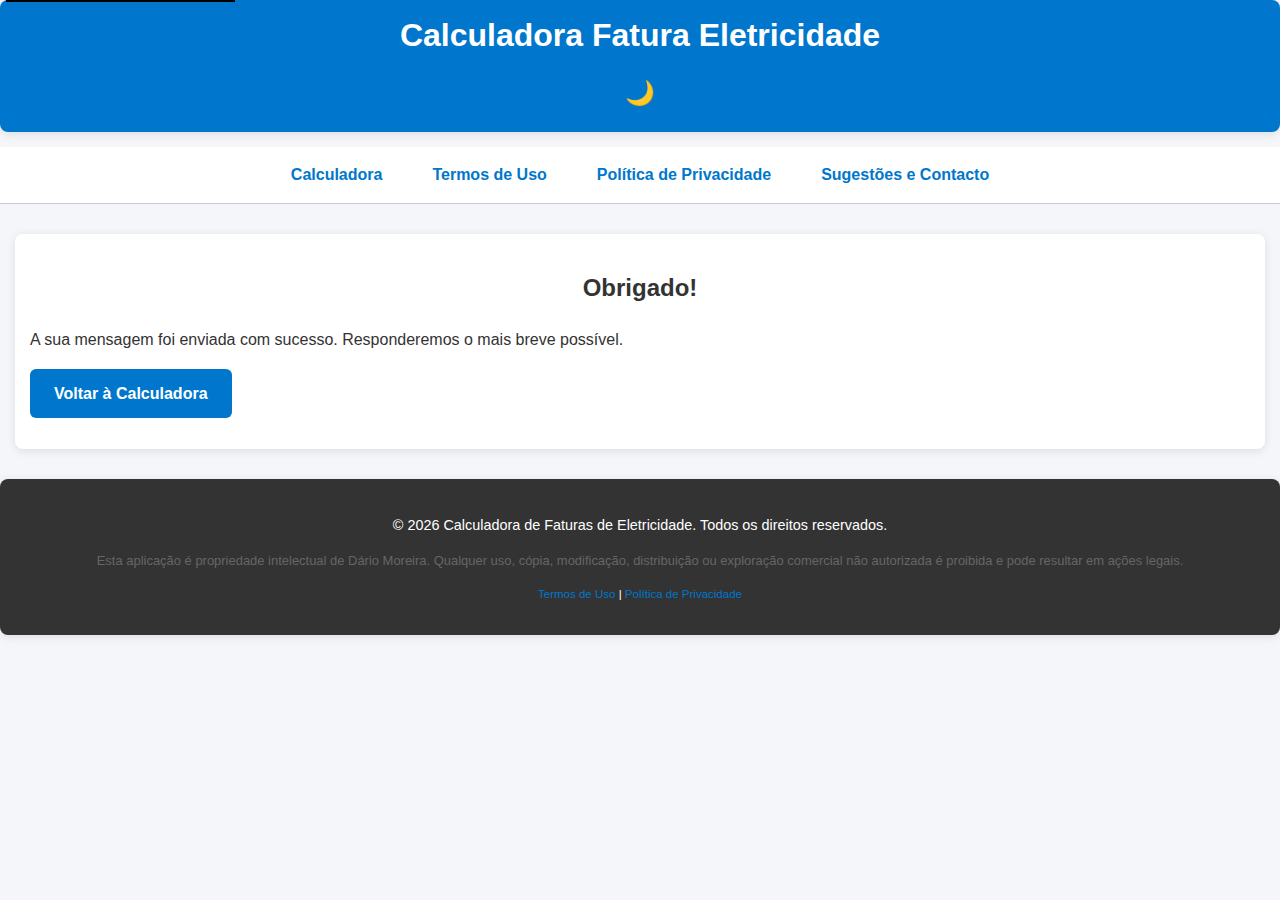
<file: obrigado.html>
<!DOCTYPE html>
<!-- Copyright (c) 2026 Dário Moreira. All rights reserved. -->
<html class="no-js" lang="pt">

<head>
    <meta charset="UTF-8">
    <title>Obrigado - Calculadora de Faturas de Eletricidade</title>
    <meta http-equiv="X-UA-Compatible" content="IE=edge">
    <script>document.documentElement.className = document.documentElement.className.replace('no-js', 'js');</script>
    <link rel="icon" type="image/svg+xml" href="img/favicon.svg">
    <meta name="description" content="Página de agradecimento após envio de sugestões ou contacto.">
    <meta name="author" content="Dário Moreira">
    <meta name="copyright" content="© 2026 Dário Moreira. Todos os direitos reservados.">
    <meta name="robots" content="noindex, nofollow">
    <meta name="viewport" content="width=device-width, initial-scale=1">
    <link rel="stylesheet" href="css/style.css">
</head>

<body>

    <a href="#main" class="skip-link">Saltar para conteúdo principal</a>

    <header class="header-card">
        <h1>Calculadora Fatura Eletricidade</h1>
        <button id="themeToggle" aria-label="Alternar entre modo claro e escuro" title="Alternar tema">🌙</button>
    </header>

    <nav class="nav-bar">
        <a href="index.html">Calculadora</a>
        <a href="termos.html">Termos de Uso</a>
        <a href="privacidade.html">Política de Privacidade</a>
        <a href="sugestoes.html">Sugestões e Contacto</a>
    </nav>

    <main id="main" role="main" class="container">

        <div class="layout-wrapper">

            <div class="main-content">

                <div class="input-card">
                    <h2>Obrigado!</h2>
                    <p>A sua mensagem foi enviada com sucesso. Responderemos o mais breve possível.</p>
                    <p><a href="index.html" class="button-link">Voltar à Calculadora</a></p>
                </div>

            </div>

        </div>

    </main>

    <footer class="footer-card">
        <div style="text-align: center; margin-bottom: 10px;">
            <p>&copy; 2026 Calculadora de Faturas de Eletricidade. Todos os direitos reservados.</p>
            <p style="font-size: 0.9em; margin-top: 5px; color: var(--text-secondary);">
                Esta aplicação é propriedade intelectual de Dário Moreira. Qualquer uso, cópia, modificação,
                distribuição ou exploração comercial não autorizada é proibida e pode resultar em ações legais.
            </p>
            <p style="font-size: 0.8em; margin-top: 5px;">
                <a href="termos.html" style="color: var(--primary); text-decoration: none;">Termos de Uso</a> |
                <a href="privacidade.html" style="color: var(--primary); text-decoration: none;">Política de Privacidade</a>
            </p>
        </div>
    </footer>

    <script src="js/script.js"></script>

</body>

</html>
</file>
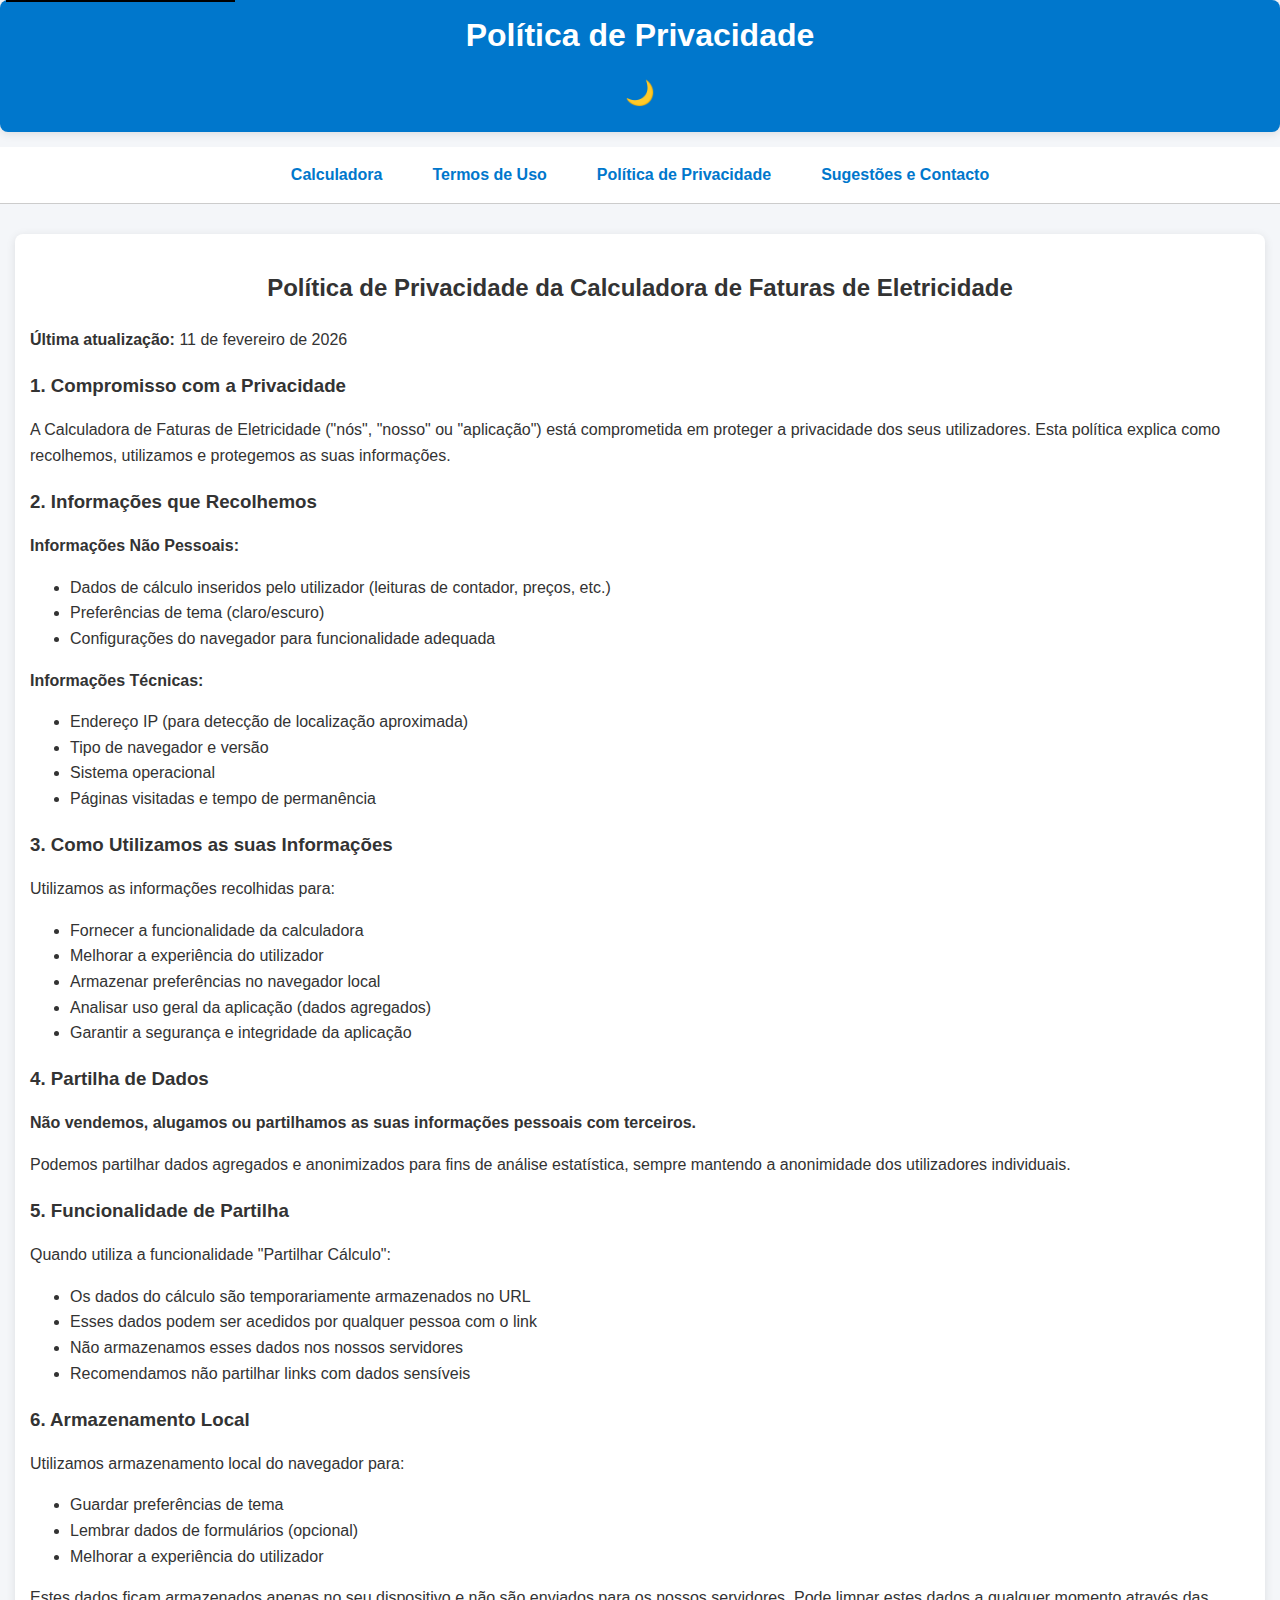
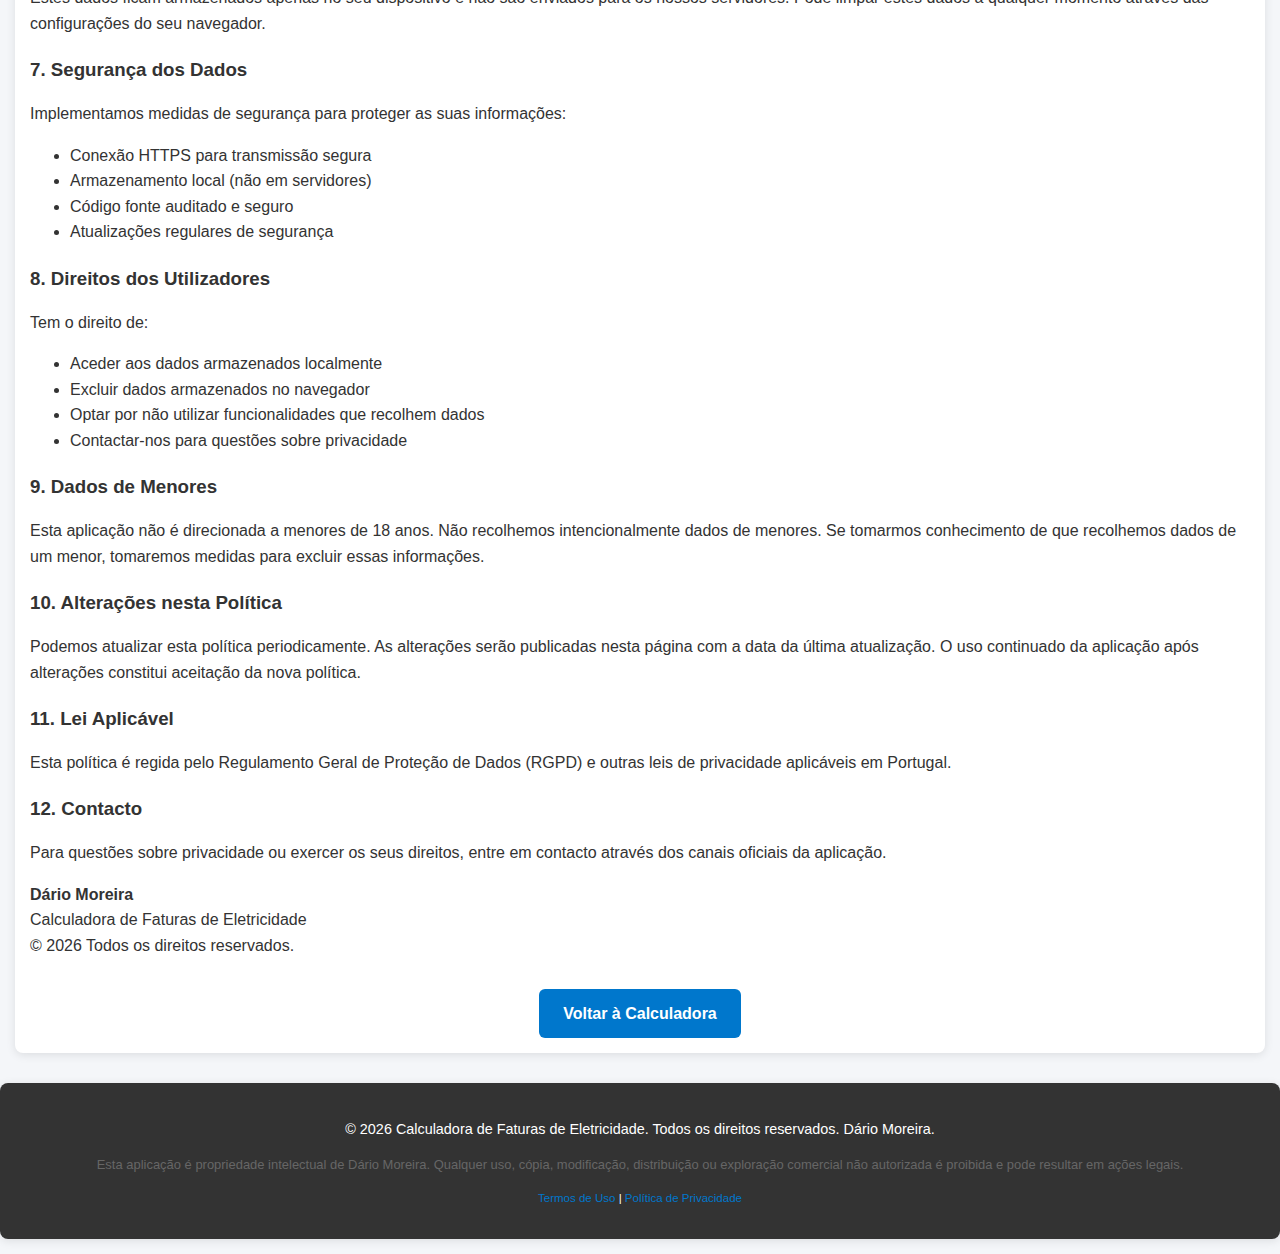
<file: privacidade.html>
<!DOCTYPE html>
<!-- Copyright (c) 2026 Dário Moreira. All rights reserved. -->
<html class="no-js" lang="pt">

<head>
    <meta charset="UTF-8">
    <title>Política de Privacidade - Calculadora de Faturas de Eletricidade</title>
    <meta http-equiv="X-UA-Compatible" content="IE=edge">
    <script>document.documentElement.className = document.documentElement.className.replace('no-js', 'js');</script>
    <link rel="icon" type="image/svg+xml" href="img/favicon.svg">
    <meta name="description" content="Política de privacidade da Calculadora de Faturas de Eletricidade.">
    <meta name="author" content="Dário Moreira">
    <meta name="copyright" content="© 2026 Dário Moreira. Todos os direitos reservados.">
    <meta name="robots" content="index, follow">
    <meta name="viewport" content="width=device-width, initial-scale=1">
    <link rel="stylesheet" href="css/style.css">
</head>

<body>

    <a href="#main" class="skip-link">Saltar para conteúdo principal</a>

    <header class="header-card">
        <h1>Política de Privacidade</h1>
        <button id="themeToggle" aria-label="Alternar entre modo claro e escuro" title="Alternar tema">🌙</button>
    </header>

    <nav class="nav-bar">
        <a href="index.html">Calculadora</a>
        <a href="termos.html">Termos de Uso</a>
        <a href="privacidade.html">Política de Privacidade</a>
        <a href="sugestoes.html">Sugestões e Contacto</a>
    </nav>

    <main id="main" role="main" class="container">

        <div class="layout-wrapper">

            <div class="main-content">

                <div class="input-card">
                    <h2>Política de Privacidade da Calculadora de Faturas de Eletricidade</h2>

                    <p><strong>Última atualização:</strong> 11 de fevereiro de 2026</p>

                    <h3>1. Compromisso com a Privacidade</h3>
                    <p>A Calculadora de Faturas de Eletricidade ("nós", "nosso" ou "aplicação") está comprometida em proteger a privacidade dos seus utilizadores. Esta política explica como recolhemos, utilizamos e protegemos as suas informações.</p>

                    <h3>2. Informações que Recolhemos</h3>
                    <p><strong>Informações Não Pessoais:</strong></p>
                    <ul>
                        <li>Dados de cálculo inseridos pelo utilizador (leituras de contador, preços, etc.)</li>
                        <li>Preferências de tema (claro/escuro)</li>
                        <li>Configurações do navegador para funcionalidade adequada</li>
                    </ul>

                    <p><strong>Informações Técnicas:</strong></p>
                    <ul>
                        <li>Endereço IP (para detecção de localização aproximada)</li>
                        <li>Tipo de navegador e versão</li>
                        <li>Sistema operacional</li>
                        <li>Páginas visitadas e tempo de permanência</li>
                    </ul>

                    <h3>3. Como Utilizamos as suas Informações</h3>
                    <p>Utilizamos as informações recolhidas para:</p>
                    <ul>
                        <li>Fornecer a funcionalidade da calculadora</li>
                        <li>Melhorar a experiência do utilizador</li>
                        <li>Armazenar preferências no navegador local</li>
                        <li>Analisar uso geral da aplicação (dados agregados)</li>
                        <li>Garantir a segurança e integridade da aplicação</li>
                    </ul>

                    <h3>4. Partilha de Dados</h3>
                    <p><strong>Não vendemos, alugamos ou partilhamos as suas informações pessoais com terceiros.</strong></p>
                    <p>Podemos partilhar dados agregados e anonimizados para fins de análise estatística, sempre mantendo a anonimidade dos utilizadores individuais.</p>

                    <h3>5. Funcionalidade de Partilha</h3>
                    <p>Quando utiliza a funcionalidade "Partilhar Cálculo":</p>
                    <ul>
                        <li>Os dados do cálculo são temporariamente armazenados no URL</li>
                        <li>Esses dados podem ser acedidos por qualquer pessoa com o link</li>
                        <li>Não armazenamos esses dados nos nossos servidores</li>
                        <li>Recomendamos não partilhar links com dados sensíveis</li>
                    </ul>

                    <h3>6. Armazenamento Local</h3>
                    <p>Utilizamos armazenamento local do navegador para:</p>
                    <ul>
                        <li>Guardar preferências de tema</li>
                        <li>Lembrar dados de formulários (opcional)</li>
                        <li>Melhorar a experiência do utilizador</li>
                    </ul>
                    <p>Estes dados ficam armazenados apenas no seu dispositivo e não são enviados para os nossos servidores. Pode limpar estes dados a qualquer momento através das configurações do seu navegador.</p>

                    <h3>7. Segurança dos Dados</h3>
                    <p>Implementamos medidas de segurança para proteger as suas informações:</p>
                    <ul>
                        <li>Conexão HTTPS para transmissão segura</li>
                        <li>Armazenamento local (não em servidores)</li>
                        <li>Código fonte auditado e seguro</li>
                        <li>Atualizações regulares de segurança</li>
                    </ul>

                    <h3>8. Direitos dos Utilizadores</h3>
                    <p>Tem o direito de:</p>
                    <ul>
                        <li>Aceder aos dados armazenados localmente</li>
                        <li>Excluir dados armazenados no navegador</li>
                        <li>Optar por não utilizar funcionalidades que recolhem dados</li>
                        <li>Contactar-nos para questões sobre privacidade</li>
                    </ul>

                    <h3>9. Dados de Menores</h3>
                    <p>Esta aplicação não é direcionada a menores de 18 anos. Não recolhemos intencionalmente dados de menores. Se tomarmos conhecimento de que recolhemos dados de um menor, tomaremos medidas para excluir essas informações.</p>

                    <h3>10. Alterações nesta Política</h3>
                    <p>Podemos atualizar esta política periodicamente. As alterações serão publicadas nesta página com a data da última atualização. O uso continuado da aplicação após alterações constitui aceitação da nova política.</p>

                    <h3>11. Lei Aplicável</h3>
                    <p>Esta política é regida pelo Regulamento Geral de Proteção de Dados (RGPD) e outras leis de privacidade aplicáveis em Portugal.</p>

                    <h3>12. Contacto</h3>
                    <p>Para questões sobre privacidade ou exercer os seus direitos, entre em contacto através dos canais oficiais da aplicação.</p>

                    <p><strong>Dário Moreira</strong><br>
                    Calculadora de Faturas de Eletricidade<br>
                    © 2026 Todos os direitos reservados.</p>

                    <div style="text-align: center; margin-top: 30px;">
                        <a href="index.html" class="button-link">Voltar à Calculadora</a>
                    </div>
                </div>

            </div>

        </div>

    </main>

    <footer class="footer-card">
        <div style="text-align: center; margin-bottom: 10px;">
            <p>&copy; 2026 Calculadora de Faturas de Eletricidade. Todos os direitos reservados. Dário Moreira.</p>
            <p style="font-size: 0.9em; margin-top: 5px; color: var(--text-secondary);">
                Esta aplicação é propriedade intelectual de Dário Moreira. Qualquer uso, cópia, modificação, distribuição ou exploração comercial não autorizada é proibida e pode resultar em ações legais.
            </p>
            <p style="font-size: 0.8em; margin-top: 5px;">
                <a href="termos.html" style="color: var(--primary); text-decoration: none;">Termos de Uso</a> |
                <a href="privacidade.html" style="color: var(--primary); text-decoration: none;">Política de Privacidade</a>
            </p>
        </div>
    </footer>

    <script src="js/script.js"></script>

</body>

</html>
</file>
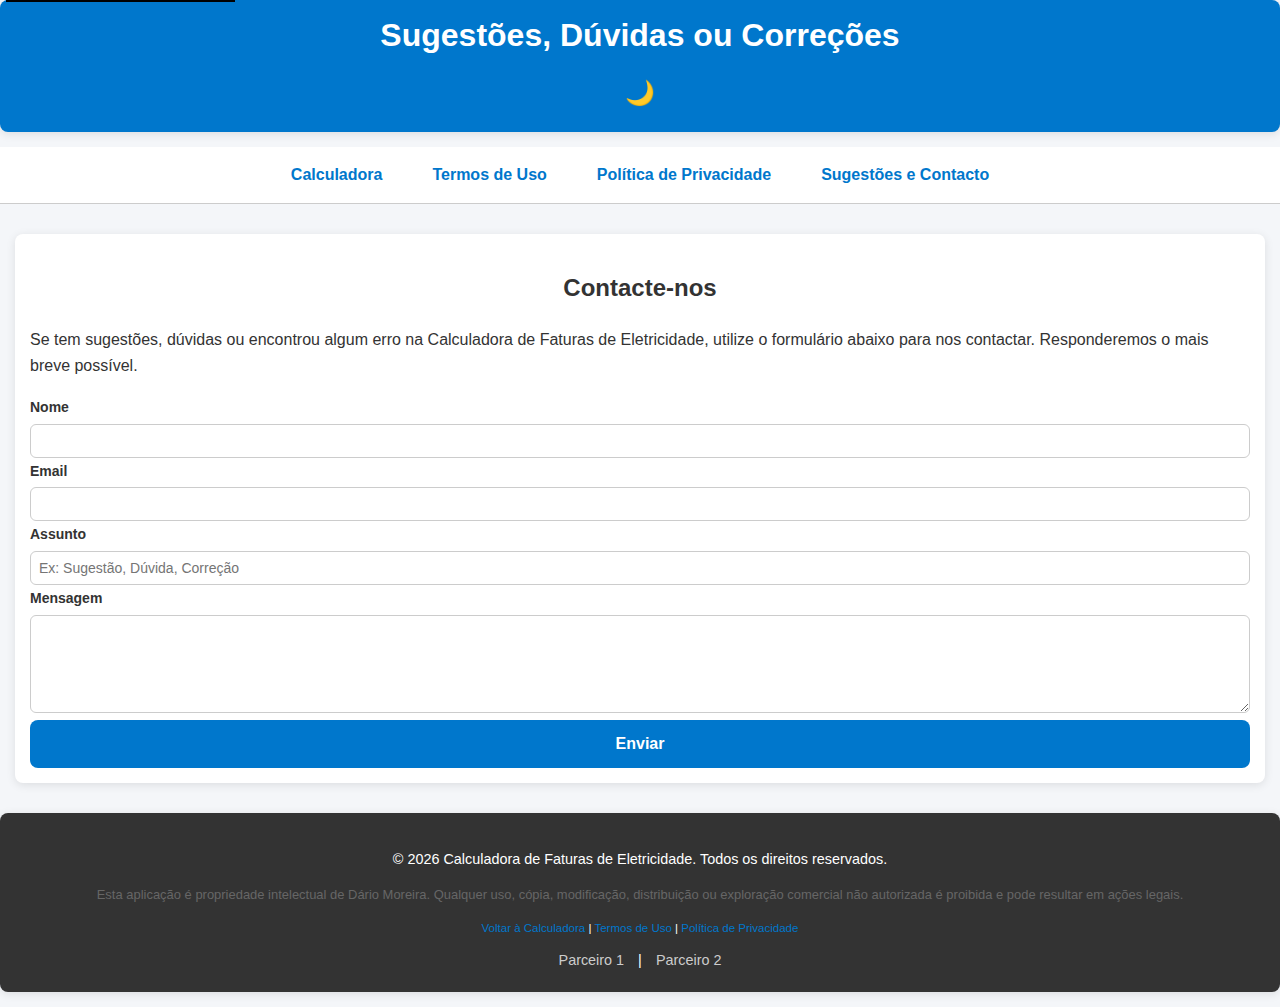
<file: sugestoes.html>
<!DOCTYPE html>
<!-- Copyright (c) 2026 Dário Moreira. All rights reserved. -->
<html class="no-js" lang="pt">

<head>
    <meta charset="UTF-8">
    <title>Sugestões, Dúvidas ou Correções - Calculadora de Faturas de Eletricidade</title>
    <meta http-equiv="X-UA-Compatible" content="IE=edge">
    <script>document.documentElement.className = document.documentElement.className.replace('no-js', 'js');</script>
    <link rel="icon" type="image/svg+xml" href="img/favicon.svg">
    <meta name="description" content="Página de contacto para sugestões, dúvidas ou correções da Calculadora de Faturas de Eletricidade.">
    <meta name="author" content="Dário Moreira">
    <meta name="copyright" content="© 2026 Dário Moreira. Todos os direitos reservados.">
    <meta name="robots" content="index, follow">
    <meta name="viewport" content="width=device-width, initial-scale=1">
    <link rel="stylesheet" href="css/style.css">
</head>

<body>

    <a href="#main" class="skip-link">Saltar para conteúdo principal</a>

    <header class="header-card">
        <h1>Sugestões, Dúvidas ou Correções</h1>
        <button id="themeToggle" aria-label="Alternar entre modo claro e escuro" title="Alternar tema">🌙</button>
    </header>

    <nav class="nav-bar">
        <a href="index.html">Calculadora</a>
        <a href="termos.html">Termos de Uso</a>
        <a href="privacidade.html">Política de Privacidade</a>
        <a href="sugestoes.html">Sugestões e Contacto</a>
    </nav>

    <main id="main" role="main" class="container">

        <div class="layout-wrapper">

            <div class="main-content">

                <div class="input-card">
                    <h2>Contacte-nos</h2>
                    <p>Se tem sugestões, dúvidas ou encontrou algum erro na Calculadora de Faturas de Eletricidade, utilize o formulário abaixo para nos contactar. Responderemos o mais breve possível.</p>

                    <form action="https://formspree.io/f/mdalavqp" method="POST" onsubmit="submitForm(event)">
                        <div class="form-group">
                            <label for="name">Nome</label>
                            <input type="text" id="name" name="name" required>
                        </div>
                        <div class="form-group">
                            <label for="email">Email</label>
                            <input type="email" id="email" name="email" required>
                        </div>
                        <div class="form-group">
                            <label for="subject">Assunto</label>
                            <input type="text" id="subject" name="subject" placeholder="Ex: Sugestão, Dúvida, Correção" required>
                        </div>
                        <div class="form-group">
                            <label for="message">Mensagem</label>
                            <textarea id="message" name="message" rows="5" required></textarea>
                        </div>
                        <button type="submit" class="btn">Enviar</button>
                    </form>
                </div>

            </div>

        </div>

    </main>

    <footer class="footer-card">
        <div style="text-align: center; margin-bottom: 10px;">
            <p>&copy; 2026 Calculadora de Faturas de Eletricidade. Todos os direitos reservados.</p>
            <p style="font-size: 0.9em; margin-top: 5px; color: var(--text-secondary);">
                Esta aplicação é propriedade intelectual de Dário Moreira. Qualquer uso, cópia, modificação,
                distribuição ou exploração comercial não autorizada é proibida e pode resultar em ações legais.
            </p>
            <p style="font-size: 0.8em; margin-top: 5px;">
                <a href="index.html" style="color: var(--primary); text-decoration: none;">Voltar à Calculadora</a> |
                <a href="termos.html" style="color: var(--primary); text-decoration: none;">Termos de Uso</a> |
                <a href="privacidade.html" style="color: var(--primary); text-decoration: none;">Política de Privacidade</a>
            </p>
        </div>
        <div class="footer-ads">
            <a href="#" target="_blank">Parceiro 1</a> | <a href="#" target="_blank">Parceiro 2</a>
        </div>
    </footer>

    <script src="js/script.js"></script>

</body>

</html>
</file>
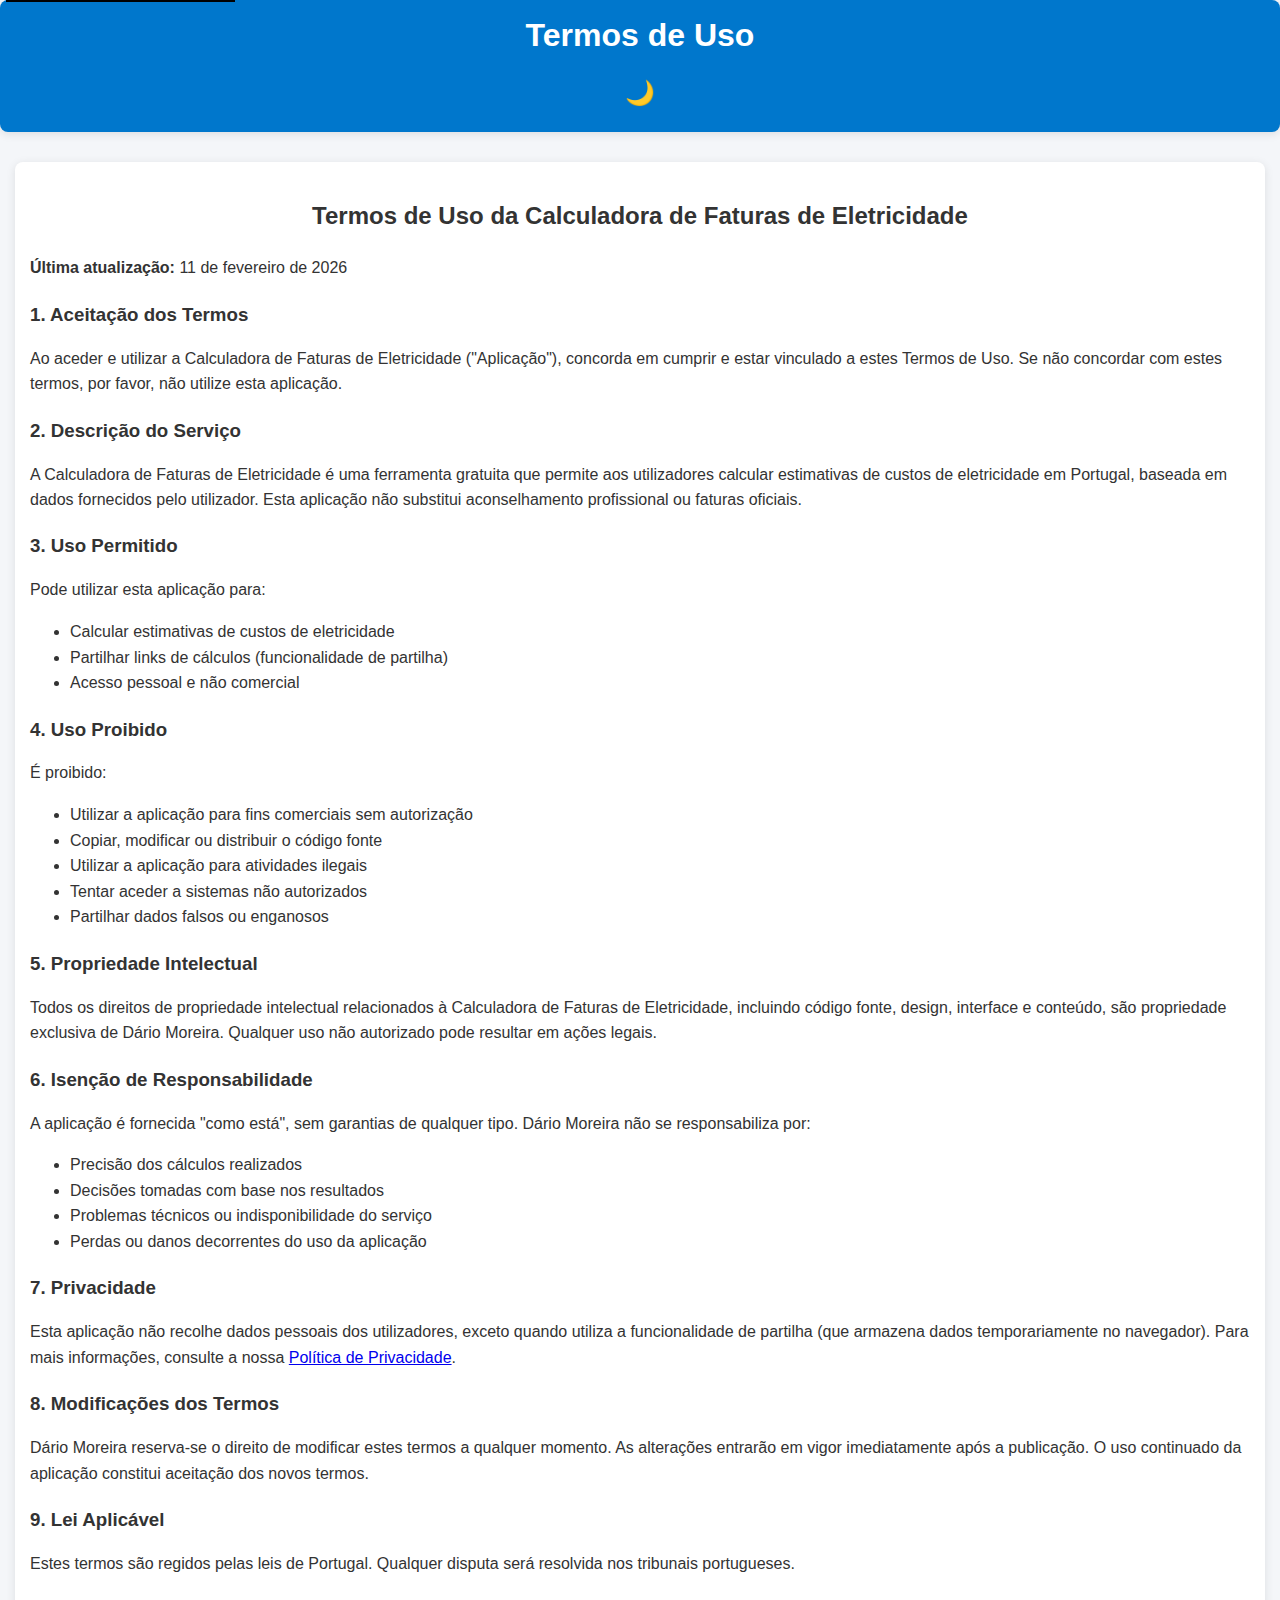
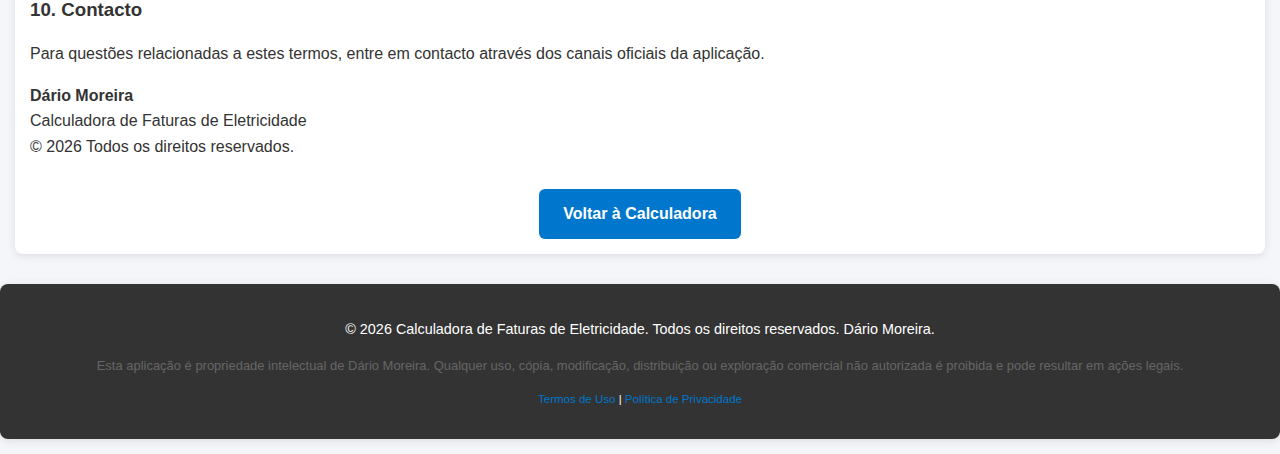
<file: termos.html>
<!DOCTYPE html>
<!-- Copyright (c) 2026 Dário Moreira. All rights reserved. -->
<html class="no-js" lang="pt">

<head>
    <meta charset="UTF-8">
    <title>Termos de Uso - Calculadora de Faturas de Eletricidade</title>
    <meta http-equiv="X-UA-Compatible" content="IE=edge">
    <script>document.documentElement.className = document.documentElement.className.replace('no-js', 'js');</script>
    <link rel="icon" type="image/svg+xml" href="img/favicon.svg">
    <meta name="description" content="Termos de uso da Calculadora de Faturas de Eletricidade.">
    <meta name="author" content="Dário Moreira">
    <meta name="copyright" content="© 2026 Dário Moreira. Todos os direitos reservados.">
    <meta name="robots" content="index, follow">
    <meta name="viewport" content="width=device-width, initial-scale=1">
    <link rel="stylesheet" href="css/style.css">
</head>

<body>

    <a href="#main" class="skip-link">Saltar para conteúdo principal</a>

    <header class="header-card">
        <h1>Termos de Uso</h1>
        <button id="themeToggle" aria-label="Alternar entre modo claro e escuro" title="Alternar tema">🌙</button>
    </header>

    <main id="main" role="main" class="container">

        <div class="layout-wrapper">

            <div class="main-content">

                <div class="input-card">
                    <h2>Termos de Uso da Calculadora de Faturas de Eletricidade</h2>

                    <p><strong>Última atualização:</strong> 11 de fevereiro de 2026</p>

                    <h3>1. Aceitação dos Termos</h3>
                    <p>Ao aceder e utilizar a Calculadora de Faturas de Eletricidade ("Aplicação"), concorda em cumprir e estar vinculado a estes Termos de Uso. Se não concordar com estes termos, por favor, não utilize esta aplicação.</p>

                    <h3>2. Descrição do Serviço</h3>
                    <p>A Calculadora de Faturas de Eletricidade é uma ferramenta gratuita que permite aos utilizadores calcular estimativas de custos de eletricidade em Portugal, baseada em dados fornecidos pelo utilizador. Esta aplicação não substitui aconselhamento profissional ou faturas oficiais.</p>

                    <h3>3. Uso Permitido</h3>
                    <p>Pode utilizar esta aplicação para:</p>
                    <ul>
                        <li>Calcular estimativas de custos de eletricidade</li>
                        <li>Partilhar links de cálculos (funcionalidade de partilha)</li>
                        <li>Acesso pessoal e não comercial</li>
                    </ul>

                    <h3>4. Uso Proibido</h3>
                    <p>É proibido:</p>
                    <ul>
                        <li>Utilizar a aplicação para fins comerciais sem autorização</li>
                        <li>Copiar, modificar ou distribuir o código fonte</li>
                        <li>Utilizar a aplicação para atividades ilegais</li>
                        <li>Tentar aceder a sistemas não autorizados</li>
                        <li>Partilhar dados falsos ou enganosos</li>
                    </ul>

                    <h3>5. Propriedade Intelectual</h3>
                    <p>Todos os direitos de propriedade intelectual relacionados à Calculadora de Faturas de Eletricidade, incluindo código fonte, design, interface e conteúdo, são propriedade exclusiva de Dário Moreira. Qualquer uso não autorizado pode resultar em ações legais.</p>

                    <h3>6. Isenção de Responsabilidade</h3>
                    <p>A aplicação é fornecida "como está", sem garantias de qualquer tipo. Dário Moreira não se responsabiliza por:</p>
                    <ul>
                        <li>Precisão dos cálculos realizados</li>
                        <li>Decisões tomadas com base nos resultados</li>
                        <li>Problemas técnicos ou indisponibilidade do serviço</li>
                        <li>Perdas ou danos decorrentes do uso da aplicação</li>
                    </ul>

                    <h3>7. Privacidade</h3>
                    <p>Esta aplicação não recolhe dados pessoais dos utilizadores, exceto quando utiliza a funcionalidade de partilha (que armazena dados temporariamente no navegador). Para mais informações, consulte a nossa <a href="privacidade.html">Política de Privacidade</a>.</p>

                    <h3>8. Modificações dos Termos</h3>
                    <p>Dário Moreira reserva-se o direito de modificar estes termos a qualquer momento. As alterações entrarão em vigor imediatamente após a publicação. O uso continuado da aplicação constitui aceitação dos novos termos.</p>

                    <h3>9. Lei Aplicável</h3>
                    <p>Estes termos são regidos pelas leis de Portugal. Qualquer disputa será resolvida nos tribunais portugueses.</p>

                    <h3>10. Contacto</h3>
                    <p>Para questões relacionadas a estes termos, entre em contacto através dos canais oficiais da aplicação.</p>

                    <p><strong>Dário Moreira</strong><br>
                    Calculadora de Faturas de Eletricidade<br>
                    © 2026 Todos os direitos reservados.</p>

                    <div style="text-align: center; margin-top: 30px;">
                        <a href="index.html" class="button-link">Voltar à Calculadora</a>
                    </div>
                </div>

            </div>

        </div>

    </main>

    <footer class="footer-card">
        <div style="text-align: center; margin-bottom: 10px;">
            <p>&copy; 2026 Calculadora de Faturas de Eletricidade. Todos os direitos reservados. Dário Moreira.</p>
            <p style="font-size: 0.9em; margin-top: 5px; color: var(--text-secondary);">
                Esta aplicação é propriedade intelectual de Dário Moreira. Qualquer uso, cópia, modificação, distribuição ou exploração comercial não autorizada é proibida e pode resultar em ações legais.
            </p>
            <p style="font-size: 0.8em; margin-top: 5px;">
                <a href="termos.html" style="color: var(--primary); text-decoration: none;">Termos de Uso</a> |
                <a href="privacidade.html" style="color: var(--primary); text-decoration: none;">Política de Privacidade</a>
            </p>
        </div>
    </footer>

    <script src="js/script.js"></script>

</body>

</html>
</file>
<file: css/style.css>
/* Copyright (c) 2026 Dário Moreira. All rights reserved. */

:root {
    --primary: #0077cc;
    --primary-dark: #005fa3;
    --bg: #f4f6f9;
    --text: #333;
    --text-secondary: #666;
    --section-bg: white;
    --input-bg: white;
    --input-border: #ccc;
    --resultado-bg: #f1f1f1;
    --footer-bg: #333;
}

body.dark {
    --bg: #121212;
    --text: #e0e0e0;
    --text-secondary: #aaa;
    --section-bg: #1e1e1e;
    --input-bg: #2a2a2a;
    --input-border: #555;
    --resultado-bg: #2a2a2a;
    --footer-bg: #1a1a1a;
}

/* Auto dark mode */
@media (prefers-color-scheme: dark) {
    body {
        --bg: #121212;
        --text: #e0e0e0;
        --text-secondary: #aaa;
        --section-bg: #1e1e1e;
        --input-bg: #2a2a2a;
        --input-border: #555;
        --resultado-bg: #2a2a2a;
        --footer-bg: #1a1a1a;
    }
    #themeToggle {
        content: '☀️';
    }
}

* {
    box-sizing: border-box;
}

body {
    font-family: Arial, sans-serif;
    background: var(--bg);
    color: var(--text);
    margin: 0;
    padding: 0;
    line-height: 1.6;
}

header.header-card {
    background: var(--primary);
    color: white;
    padding: 10px 15px;
    text-align: center;
    display: flex;
    flex-direction: column;
    align-items: center;
    gap: 3px;
    border-radius: 8px;
    margin-bottom: 15px;
    box-shadow: 0 2px 10px rgba(0,0,0,0.1);
}

header h1 {
    margin: 0;
    font-size: 2rem;
}

#themeToggle {
    background: none;
    border: none;
    color: white;
    font-size: 1.5rem;
    cursor: pointer;
}

.nav-bar {
    background: var(--section-bg);
    padding: 10px 15px;
    border-bottom: 1px solid var(--input-border);
    margin-bottom: 15px;
    display: flex;
    justify-content: center;
    gap: 30px;
    flex-wrap: wrap;
}

.nav-bar a {
    color: var(--primary);
    text-decoration: none;
    font-weight: bold;
    transition: color 0.3s ease;
    padding: 5px 10px;
    border-radius: 4px;
}

.nav-bar a:hover {
    color: var(--primary-dark);
    background: var(--bg);
    text-decoration: none;
}

main {
    padding: 15px;
}

footer {
    background: var(--footer-bg);
    color: white;
    text-align: center;
    padding: 5px;
    font-size: 0.9rem;
}

.skip-link {
    position: absolute;
    top: -40px;
    left: 6px;
    background: #000;
    color: #fff;
    padding: 8px;
    text-decoration: none;
    z-index: 100;
}

.skip-link:focus {
    top: 6px;
}

.layout-wrapper {
    display: flex;
    gap: 20px;
}

.main-content {
    flex: 1;
}

/* Button link style */
.button-link {
    display: inline-block;
    background: var(--primary);
    color: white;
    padding: 12px 24px;
    text-decoration: none;
    border-radius: 6px;
    font-weight: bold;
    transition: background 0.3s ease;
}

.button-link:hover {
    background: var(--primary-dark);
    color: white;
    text-decoration: none;
}

.sidebar-ad {
    width: 250px;
    flex-shrink: 0;
}

/* Hide sidebar on mobile */
@media (max-width: 900px) {
    .layout-wrapper {
        flex-direction: column;
    }
    .sidebar-ad {
        display: none;
    }
}

h2 {
    text-align: center;
    margin-bottom: 20px;
}

h3 {
    margin-bottom: 15px;
}

fieldset {
    margin-bottom: 25px;
    background: var(--section-bg);
    padding: 15px;
    border-radius: 8px;
    box-shadow: 0 2px 10px rgba(0,0,0,0.1);
    border: 1px solid var(--input-border);
}

legend {
    font-weight: bold;
    font-size: 1.1rem;
    margin-bottom: 15px;
    margin-top: 10px;
    color: var(--text);
}

h4 {
    color: var(--text);
}

/* Card styles */
.input-card, .ad-card, .result-card, .footer-card {
    background: var(--section-bg);
    padding: 15px;
    border-radius: 8px;
    box-shadow: 0 2px 10px rgba(0,0,0,0.1);
    margin-bottom: 15px;
}

.ad-card {
    text-align: center;
    background: #f0f0f0;
    border: 1px solid #ddd;
}

.ad-card a {
    color: var(--primary);
    text-decoration: none;
}

.ad-card a:hover {
    text-decoration: underline;
}

.footer-card {
    text-align: center;
    background: var(--footer-bg);
    color: white;
    padding: 20px;
}

.footer-ads {
    margin-top: 10px;
}

.footer-ads a {
    color: #ccc;
    text-decoration: none;
    margin: 0 10px;
}

.footer-ads a:hover {
    color: white;
}

/* Help icons */
.help-icon {
    color: var(--primary);
    font-weight: bold;
    cursor: help;
    margin-left: 5px;
    position: relative;
}

.help-icon:hover::after {
    content: attr(title);
    position: absolute;
    bottom: 100%;
    left: 50%;
    transform: translateX(-50%);
    background: var(--section-bg);
    color: var(--text);
    padding: 8px 12px;
    border-radius: 4px;
    font-size: 14px;
    font-weight: normal;
    white-space: nowrap;
    box-shadow: 0 2px 8px rgba(0,0,0,0.15);
    z-index: 1000;
    border: 1px solid var(--input-border);
    max-width: 300px;
    word-wrap: break-word;
    white-space: normal;
}

.grid {
    display: grid;
    gap: 20px;
    align-items: start;
}

.grid-3 {
    grid-template-columns: repeat(3, 1fr);
}

.grid-2 {
    grid-template-columns: repeat(2, 1fr);
}

label {
    font-size: 14px;
    font-weight: 600;
}

input, select, textarea {
    width: 100%;
    padding: 8px;
    margin-top: 4px;
    border-radius: 6px;
    border: 1px solid var(--input-border);
    font-size: 14px;
    background: var(--input-bg);
    color: var(--text);
}

textarea {
    resize: vertical;
    min-height: 80px;
}

input:focus, select:focus, textarea:focus {
    outline: none;
    border-color: var(--primary);
}

button {
    width: 100%;
    padding: 15px;
    font-size: 16px;
    font-weight: bold;
    border-radius: 8px;
    border: none;
    cursor: pointer;
    background: var(--primary);
    color: white;
    transition: 0.2s ease;
}

button:hover {
    background: var(--primary-dark);
}

.resultado {
    margin-top: 30px;
    margin-bottom: 30px;
    background: var(--resultado-bg);
    padding: 20px;
    border-radius: 8px;
    font-family: monospace;
    white-space: pre-line;
    max-width: 600px;
    margin-left: auto;
    margin-right: auto;
    text-align: center;
}

/* Tablet */
@media (max-width: 900px) {
    .grid-3 {
        grid-template-columns: repeat(2, 1fr);
    }
}

/* Mobile */
@media (max-width: 600px) {
    .grid-3,
    .grid-2 {
        grid-template-columns: 1fr;
    }

    body {
        padding: 10px;
    }

    .container {
        padding: 20px;
    }
}
</file>
